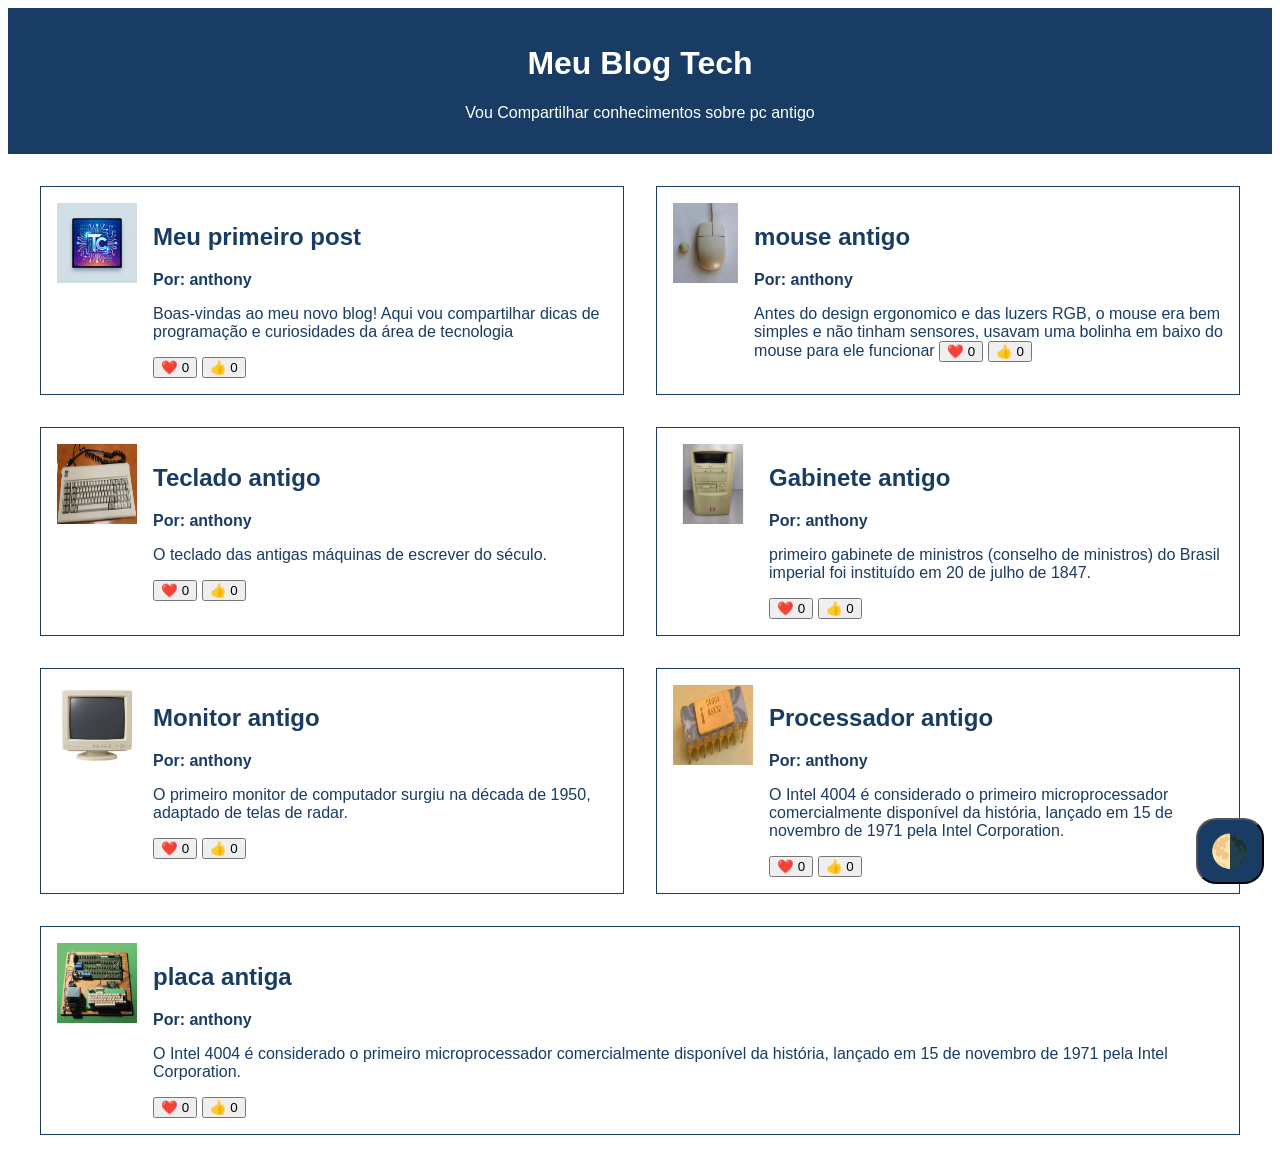
<file: index .html>
<!DOCTYPE html>
<html lang="pt-br">

<head>
  <meta charset="UTF-8">
  <meta name="viewport" content="width=device-width, initial-scale=1.0">
  <title>Blog</title>
  <link rel="stylesheet" href="style.css">
</head>

<body>
  <style>
:root {
    --cor-primaria: #183C63;
    --cor-secundaria: #b4c0ce;
    --cor-fundo: #ffffff;
    --cor-texto: #000000;
    --cor-contraste: #ffffff;
    --cor-botao: #ffffff;
    --fonte-texto: 'Segoe UI', sans-serif;
}

.tema-escuro {
    --cor-primaria: #f30000;
    --cor-secundaria: #3c5879;
    --cor-fundo: #000000;
    --cor-texto: #ffffff;
    --cor-contraste: #ffffff;
    --cor-botao: #ffffff;
}

body {
    background-color: var(--cor-fundo);
    color: var(--cor-texto);
    font-family: var(--fonte-texto);
}

.tema-escuro a {
    color: var(--cor-secundaria);
}

.tema-escuro p {
    color: var(--cor-texto);
}

.tema-escuro header p {
    color: var(--cor-contraste);
} 
    
    body {
        max-width: 100vw;
        font-family: var(--fonte-texto);
    }
    header {
      background-color:var(--cor-primaria);
      color:var(--cor-contraste);
      text-align: center;
      margin: 0 auto;
      padding: 16px;

    }

    main {
      background-color:var(--cor-fundo);
      color:var(--cor-primaria);
      margin: 0 auto;
      padding: 16px;

      display: flex;
      flex-wrap: wrap;
    
    }
    article{
      display: flex;
      border: 1px solid var(--cor-primaria);

      margin: 16px;
      gap: 16px;
      padding: 16px;
      
      flex: 1 1 30%;
    }
    img {
      width: 80px;
      height: 80px;
    }

    .artigo-autor {
      font-weight: bold;
    }

    .btn-tema-escuro{
      position: fixed;
      bottom: 16px;
      right: 16px;
      font-size: 32px;
      padding: 12px;
      background-color: var(--cor-primaria);
      border-radius: 30%;
    }
  </style>

</head>

<body>
  <header>
    <h1>Meu Blog Tech</h1>
    <p>Vou Compartilhar conhecimentos sobre pc antigo</p>
  </header>
  <main>
    <article>
      <img src="imagem-blog.png" alt="Ícone quadrado para blog de tecnologia e educação.
     No centro, um livro aberto com circuitos digitais integrados
     e uma lâmpada acesa saindo do meio.
    Dentro da lâmpada, há um capelo de formatura e conexões de rede.
     Fundo em gradiente azul e verde.">
    <div>
      <h2>Meu primeiro post</h2>
      <p class="artigo-autor"> Por: anthony</p>
    </p>
      <p>Boas-vindas ao meu novo blog! Aqui vou
       compartilhar dicas de programação e curiosidades
       da área de tecnologia </p>
      <button>❤️ <span>0</span></button>
      <button>👍 <span>0</span></button>
    </div>
    </article>
    <article>
      <img src="mouse.png" alt="Ícone quadrado para blog de tecnologia e educação.
    No centro, um livro aberto com circuitos digitais integrados
    e uma lâmpada acesa saindo do meio.
   Dentro da lâmpada, há um capelo de formatura e conexões de rede.
    Fundo em gradiente azul e verde.">
   <div>
     <h2>mouse antigo</h2>
     <p class="artigo-autor"> Por: anthony</p>
     <p>Antes do design ergonomico e das luzers RGB, o mouse era bem simples e não tinham
      sensores, usavam uma bolinha em baixo do mouse para ele funcionar
     <button>❤️ <span>0</span></button>
     <button>👍 <span>0</span></button>
   </div>
    </article>
    <article>
      <img src="teclado.jpeg" alt="Ícone quadrado para blog de tecnologia e educação.
    No centro, um livro aberto com circuitos digitais integrados
    e uma lâmpada acesa saindo do meio.
   Dentro da lâmpada, há um capelo de formatura e conexões de rede.
    Fundo em gradiente azul e verde.">
   <div>
     <h2>Teclado antigo</h2>
     <p class="artigo-autor"> Por: anthony</p>
     <p>O teclado das antigas máquinas de escrever do século.</p>
     <button>❤️ <span>0</span></button>
     <button>👍 <span>0</span></button>
   </div>
    </article>
    <article>
      <img src="gabinete.jpeg" alt="Ícone quadrado para blog de tecnologia e educação.
    No centro, um livro aberto com circuitos digitais integrados
    e uma lâmpada acesa saindo do meio.
   Dentro da lâmpada, há um capelo de formatura e conexões de rede.
    Fundo em gradiente azul e verde.">
   <div>
     <h2>Gabinete antigo</h2>
     <p class="artigo-autor"> Por: anthony</p>
     <p> primeiro gabinete de ministros (conselho de ministros) do Brasil imperial foi instituído em 20 de julho de 1847.</p>
     <button>❤️ <span>0</span></button>
     <button>👍 <span>0</span></button>
   </div>
    </article>
    <article>
      <img src="monitor.jpeg" alt="Ícone quadrado para blog de tecnologia e educação.
    No centro, um livro aberto com circuitos digitais integrados
    e uma lâmpada acesa saindo do meio.
   Dentro da lâmpada, há um capelo de formatura e conexões de rede.
    Fundo em gradiente azul e verde.">
   <div>
     <h2>Monitor antigo</h2>
     <p class="artigo-autor"> Por: anthony</p>
     <p>O primeiro monitor de computador surgiu na década de 1950, adaptado de telas de radar.</p>
     <button>❤️ <span>0</span></button>
     <button>👍 <span>0</span></button>
   </div>
    </article>
    <article>
      <img src="processador.jpeg" alt="Ícone quadrado para blog de tecnologia e educação.
    No centro, um livro aberto com circuitos digitais integrados
    e uma lâmpada acesa saindo do meio.
   Dentro da lâmpada, há um capelo de formatura e conexões de rede.
    Fundo em gradiente azul e verde.">
   <div>
     <h2>Processador antigo</h2>
     <p class="artigo-autor"> Por: anthony</p>
     <p>O Intel 4004 é considerado o primeiro microprocessador comercialmente disponível da história, lançado em 15 de novembro de 1971 pela Intel Corporation.</p>
     <button>❤️ <span>0</span></button>
     <button>👍 <span>0</span></button>
   </div>
    </article>
    <article>
      <img src="placa.jpeg" alt="Ícone quadrado para blog de tecnologia e educação.
    No centro, um livro aberto com circuitos digitais integrados
    e uma lâmpada acesa saindo do meio.
   Dentro da lâmpada, há um capelo de formatura e conexões de rede.
    Fundo em gradiente azul e verde.">
   <div>
     <h2>placa antiga</h2>
     <p class="artigo-autor"> Por: anthony</p>
     <p>O Intel 4004 é considerado o primeiro microprocessador comercialmente disponível da história, lançado em 15 de novembro de 1971 pela Intel Corporation.</p>
     <button>❤️ <span>0</span></button>
     <button>👍 <span>0</span></button>
     </div>
    </article>

    <button class="btn-tema-escuro">🌗</button>


    </main>
    </body>
    <script>
  const botoes = document.querySelectorAll("button");

botoes.forEach(function (botao) {

  // Botão de mudar o tema
  if (botao.classList.contains("btn-tema-escuro")) {
    botao.addEventListener("click", function () {
      document.body.classList.toggle("tema-escuro");
    });

  } else {
    // Botões de curtidas
    let curtiu = false;

    botao.addEventListener("click", function () {
      let texto = botao.querySelector("span");

      if (curtiu === false) {
        texto.textContent++;
        curtiu = true;
      } else {
        texto.textContent--;
        curtiu = false;
      }
    });
  }

});
  

</script>

</html>
</file>
<file: style.css>
:root {
    --cor-primaria: #183C63;
    --cor-secundaria: #b4c0ce;
    --cor-fundo: #ffffff;
    --cor-texto: #000000;
    --cor-contraste: #ffffff;
    --cor-botao: #ffffff;
    --fonte-texto: 'Segoe UI', sans-serif;
}

.tema-escuro {
    --cor-primaria: #f30000;
    --cor-secundaria: #3c5879;
    --cor-fundo: #000000;
    --cor-texto: #ffffff;
    --cor-contraste: #ffffff;
    --cor-botao: #ffffff;
}

body {
    max-width: 100vw;
    background-color: var(--cor-fundo);
    color: var(--cor-texto);
    font-family: var(--fonte-texto);
}

.tema-escuro a {
    color: var(--cor-secundaria);
}

.tema-escuro p {
    color: var(--cor-texto);
}

.tema-escuro header p {
    color: var(--cor-contraste);
}

header {
    background-color: var(--cor-primaria);
    color: var(--cor-contraste);
    text-align: center;
    margin: 0 auto;
    padding: 16px;
}

main {
    background-color: var(--cor-fundo);
    color: var(--cor-primaria);
    margin: 0 auto;
    padding: 16px;

    display: flex;
    flex-wrap: wrap;
}

article {
    display: flex;
    border: 1px solid var(--cor-primaria);

    margin: 16px;
    gap: 16px;
    padding: 16px;

    flex: 1 1 30%;
}

img {
    width: 80px;
    height: 80px;
}

.artigo-autor {
    font-weight: bold;
}

.btn-tema-escuro {
    position: fixed;
    bottom: 16px;
    right: 16px;
    font-size: 32px;
    padding: 12px;
    background-color: var(--cor-primaria);
    border-radius: 30%;
}
</file>
